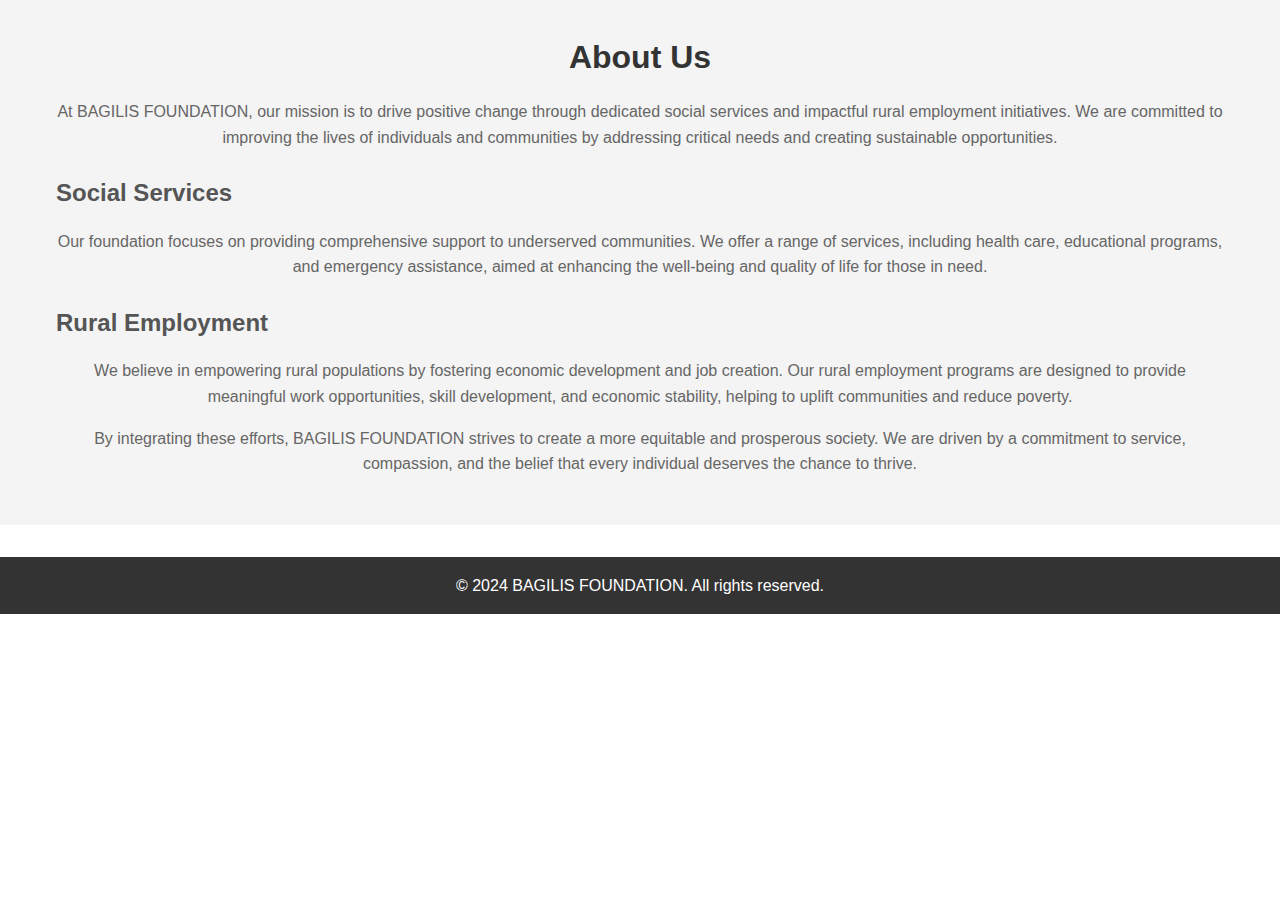
<file: Bagilis Foundation/about.html>
<!DOCTYPE html>
<html lang="en">
<head>
    <meta charset="UTF-8">
    <meta name="viewport" content="width=device-width, initial-scale=1.0">
    <title>About Us - BAGILIS FOUNDATION</title>
    <link rel="stylesheet" href="about.css">
</head>
<body>
    <section id="about" class="about-section">
        <div class="container">
            <h1>About Us</h1>
            <p>
                At BAGILIS FOUNDATION, our mission is to drive positive change through dedicated social services and impactful rural employment initiatives. We are committed to improving the lives of individuals and communities by addressing critical needs and creating sustainable opportunities.
            </p>
            <h2>Social Services</h2>
            <p>
                Our foundation focuses on providing comprehensive support to underserved communities. We offer a range of services, including health care, educational programs, and emergency assistance, aimed at enhancing the well-being and quality of life for those in need.
            </p>
            <h2>Rural Employment</h2>
            <p>
                We believe in empowering rural populations by fostering economic development and job creation. Our rural employment programs are designed to provide meaningful work opportunities, skill development, and economic stability, helping to uplift communities and reduce poverty.
            </p>
            <p>
                By integrating these efforts, BAGILIS FOUNDATION strives to create a more equitable and prosperous society. We are driven by a commitment to service, compassion, and the belief that every individual deserves the chance to thrive.
            </p>
        </div>
    </section>

    <footer>
        <p>&copy; 2024 BAGILIS FOUNDATION. All rights reserved.</p>
    </footer>

    <script src="about.js"></script>
</body>
</html>
</file>
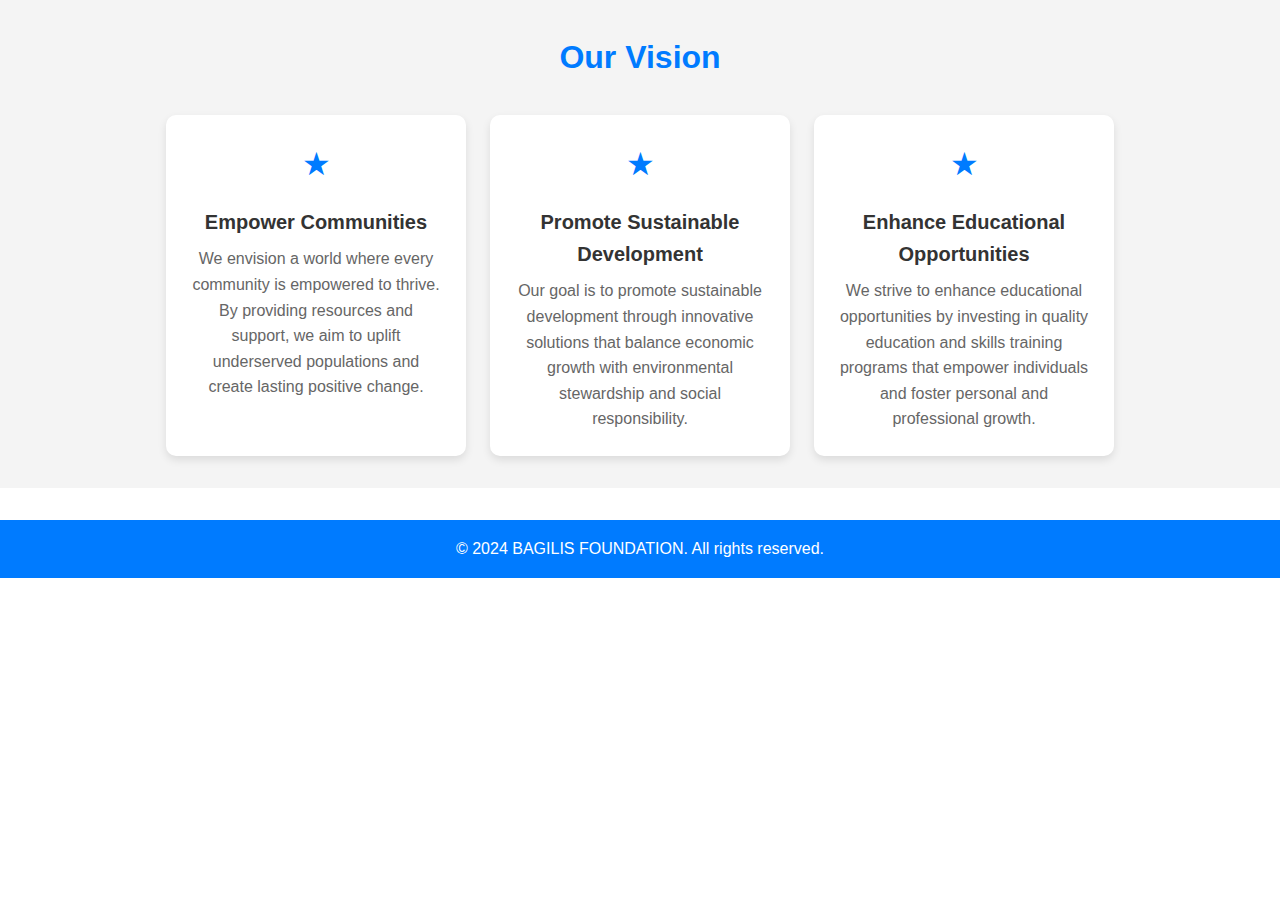
<file: Bagilis Foundation/ourvision.html>
<!DOCTYPE html>
<html lang="en">
<head>
    <meta charset="UTF-8">
    <meta name="viewport" content="width=device-width, initial-scale=1.0">
    <title>Our Vision - BAGILIS FOUNDATION</title>
    <link rel="stylesheet" href="ourvision.css">
</head>
<body>
    <section id="vision" class="vision-section">
        <div class="container">
            <h1>Our Vision</h1>
            <div class="vision-content">
                <div class="vision-item">
                    <div class="vision-icon">&#9733;</div>
                    <h2>Empower Communities</h2>
                    <p>
                        We envision a world where every community is empowered to thrive. By providing resources and support, we aim to uplift underserved populations and create lasting positive change.
                    </p>
                </div>
                <div class="vision-item">
                    <div class="vision-icon">&#9733;</div>
                    <h2>Promote Sustainable Development</h2>
                    <p>
                        Our goal is to promote sustainable development through innovative solutions that balance economic growth with environmental stewardship and social responsibility.
                    </p>
                </div>
                <div class="vision-item">
                    <div class="vision-icon">&#9733;</div>
                    <h2>Enhance Educational Opportunities</h2>
                    <p>
                        We strive to enhance educational opportunities by investing in quality education and skills training programs that empower individuals and foster personal and professional growth.
                    </p>
                </div>
            </div>
        </div>
    </section>

    <footer>
        <p>&copy; 2024 BAGILIS FOUNDATION. All rights reserved.</p>
    </footer>

    <script src="ourvision.js"></script>
</body>
</html>
</file>
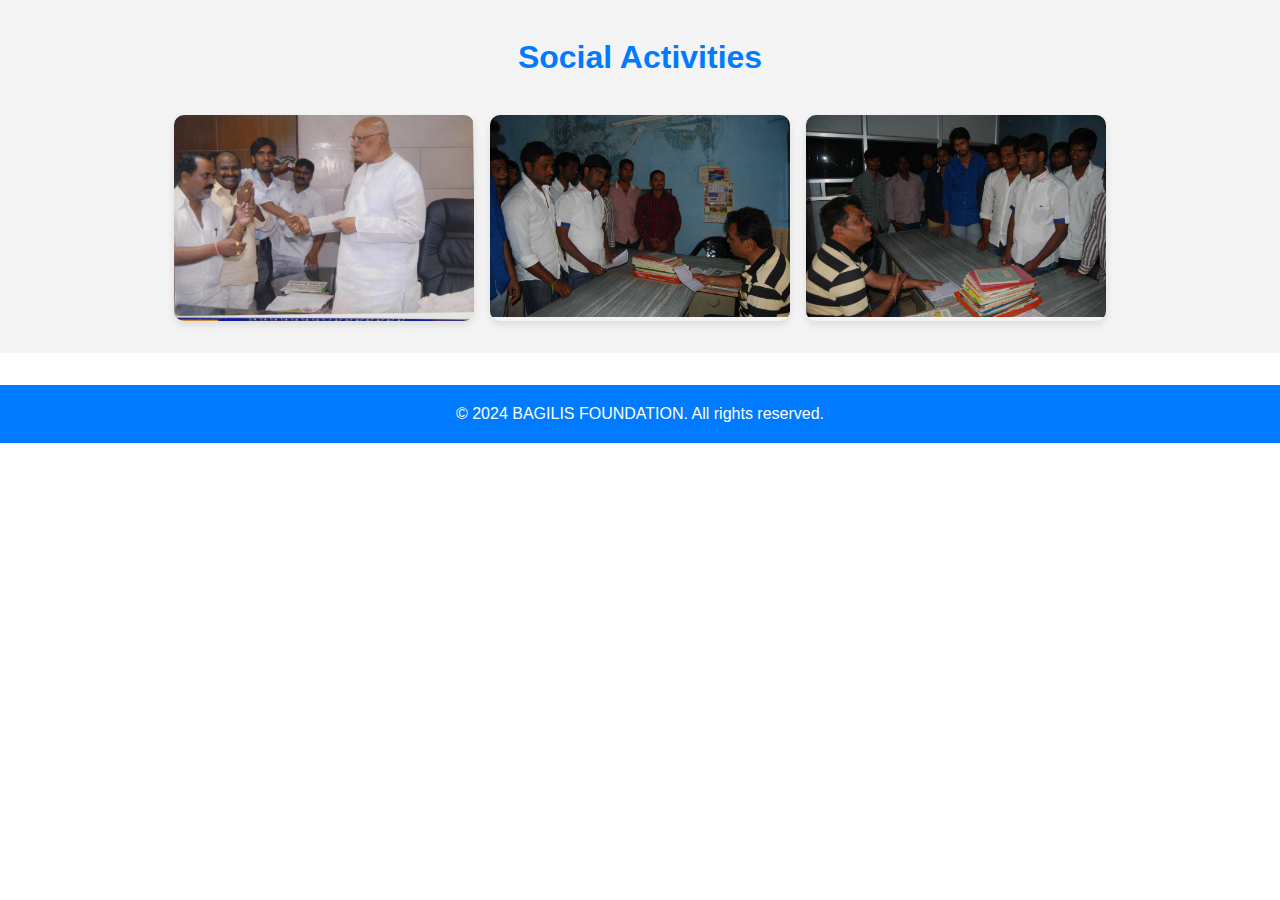
<file: Bagilis Foundation/rural.html>
<!DOCTYPE html>
<html lang="en">
<head>
    <meta charset="UTF-8">
    <meta name="viewport" content="width=device-width, initial-scale=1.0">
    <title>Social Activities - BAGILIS FOUNDATION</title>
    <link rel="stylesheet" href="rural.css">
</head>
<body>
    <section id="social-activities" class="social-activities-section">
        <div class="container">
            <h1>Social Activities</h1>
            <div class="activities-grid">
                <div class="activity-item">
                    <img src="./gallery_images/meetups/meetup_2.jpg" alt="Community Event 1" class="activity-image">
                    <div class="activity-overlay">
                        <div class="activity-text">
                            <h2>Community Clean-Up</h2>
                            <p>Our volunteers organize regular community clean-ups to maintain a healthy environment and promote civic responsibility.</p>
                        </div>
                    </div>
                </div>
                <div class="activity-item">
                    <img src="./gallery_images/meetups/meetup_6.jpg" alt="Community Event 2" class="activity-image">
                    <div class="activity-overlay">
                        <div class="activity-text">
                            <h2>Health Awareness Camp</h2>
                            <p>We conduct health awareness camps to educate the community about essential health practices and provide free health screenings.</p>
                        </div>
                    </div>
                </div>
                <div class="activity-item">
                    <img src="./gallery_images/meetups/meetup_8.jpg" alt="Community Event 3" class="activity-image">
                    <div class="activity-overlay">
                        <div class="activity-text">
                            <h2>Education Workshops</h2>
                            <p>Our education workshops focus on skill development and providing educational resources to underprivileged children and adults.</p>
                        </div>
                    </div>
                </div>
            </div>
        </div>
    </section>

    <footer>
        <p>&copy; 2024 BAGILIS FOUNDATION. All rights reserved.</p>
    </footer>

    <script src="rural.js"></script>
</body>
</html>
</file>
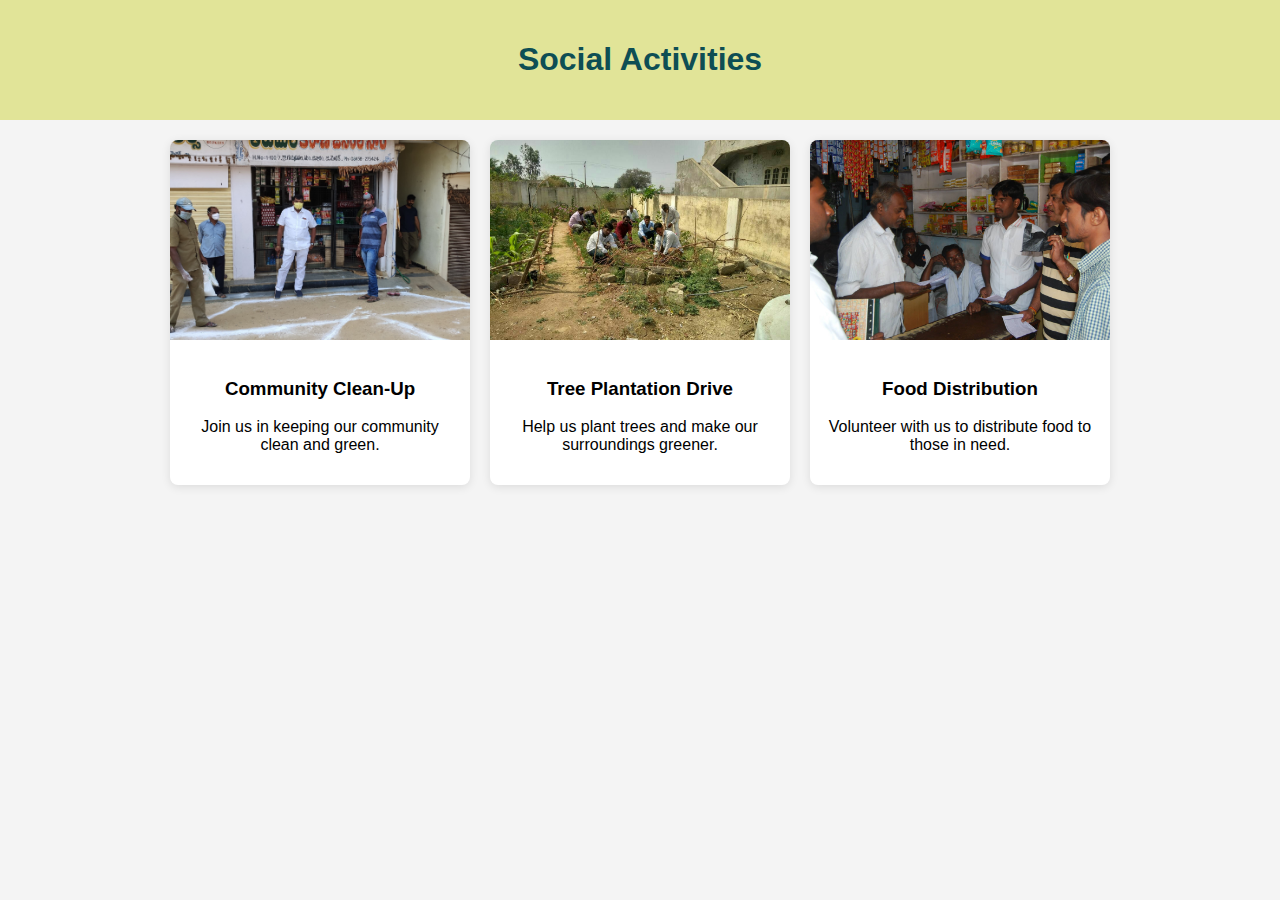
<file: Bagilis Foundation/social.html>
<!DOCTYPE html>
<html lang="en">
<head>
    <meta charset="UTF-8">
    <meta http-equiv="X-UA-Compatible" content="IE=edge">
    <meta name="viewport" content="width=device-width, initial-scale=1.0">
    <title>Social Activities</title>
    <link rel="stylesheet" href="social.css">
</head>
<body>

    <header class="header">
        <h1>Social Activities</h1>
    </header>

    <section class="activities-section">
        <div class="activity-card" onclick="showDetails('activity1')">
            <img src="./gallery_images/Covid/covid_2.jpg" alt="Activity 1">
            <div class="activity-info">
                <h3>Community Clean-Up</h3>
                <p>Join us in keeping our community clean and green.</p>
            </div>
        </div>
        <div class="activity-card" onclick="showDetails('activity2')">
            <img src="./gallery_images/meetups/meetup_9.jpg" alt="Activity 2">
            <div class="activity-info">
                <h3>Tree Plantation Drive</h3>
                <p>Help us plant trees and make our surroundings greener.</p>
            </div>
        </div>
        <div class="activity-card" onclick="showDetails('activity3')">
            <img src="./gallery_images/meetups/meetup_7.jpg" alt="Activity 3">
            <div class="activity-info">
                <h3>Food Distribution</h3>
                <p>Volunteer with us to distribute food to those in need.</p>
            </div>
        </div>
    </section>

    <div id="popup" class="popup">
        <div class="popup-content">
            <span class="close" onclick="closePopup()">&times;</span>
            <h2 id="popupTitle"></h2>
            <p id="popupDescription"></p>
        </div>
    </div>

    <script src="social.js"></script>
</body>
</html>
</file>
<file: Bagilis Foundation/social.css>
body {
    font-family: Arial, sans-serif;
    margin: 0;
    padding: 0;
    background-color: #f4f4f4;
}

.header {
    background-color: #e1e498;
    color: rgb(14, 78, 84);
    padding: 20px;
    text-align: center;
}

.activities-section {
    display: flex;
    flex-wrap: wrap;
    justify-content: center;
    gap: 20px;
    padding: 20px;
}

.activity-card {
    background: white;
    border-radius: 8px;
    overflow: hidden;
    width: 300px;
    box-shadow: 0 2px 10px rgba(0, 0, 0, 0.1);
    cursor: pointer;
    transition: transform 0.3s;
}

.activity-card:hover {
    transform: scale(1.05);
}

.activity-card img {
    width: 100%;
    height: 200px;
    object-fit: cover;
}

.activity-info {
    padding: 15px;
    text-align: center;
}

.popup {
    display: none;
    position: fixed;
    top: 0;
    left: 0;
    width: 100%;
    height: 100%;
    background: rgba(0, 0, 0, 0.5);
    justify-content: center;
    align-items: center;
}

.popup-content {
    background: white;
    padding: 20px;
    border-radius: 8px;
    max-width: 500px;
    width: 90%;
    text-align: center;
    position: relative;
}

.close {
    position: absolute;
    top: 10px;
    right: 15px;
    font-size: 20px;
    cursor: pointer;
}

@media (max-width: 600px) {
    .activities-section {
        flex-direction: column;
        align-items: center;
    }
}
</file>
<file: Bagilis Foundation/about.css>
/* General Reset and Font Settings */
* {
    margin: 0;
    padding: 0;
    box-sizing: border-box;
    font-family: Arial, sans-serif;
}

body {
    line-height: 1.6;
}

/* About Section */
.about-section {
    padding: 2rem;
    background-color: #f4f4f4;
}

.about-section h1 {
    font-size: 2rem;
    margin-bottom: 1rem;
    text-align: center;
    color: #333;
    transition: color 0.3s ease;
}

.about-section h1:hover {
    color: #007bff; /* Hover color change */
}

.about-section h2 {
    font-size: 1.5rem;
    margin-top: 1.5rem;
    color: #555;
    transition: color 0.3s ease;
}

.about-section h2:hover {
    color: #007bff; /* Hover color change */
}

.about-section p {
    margin: 1rem 0;
    line-height: 1.6;
    color: #666;
    text-align: center;
    transition: color 0.3s ease;
}

.about-section p:hover {
    color: #333; /* Hover color change */
}

/* Container for Responsive Layout */
.container {
    max-width: 1200px;
    margin: 0 auto;
    padding: 0 1rem;
}

/* Footer Styles */
footer {
    padding: 1rem;
    background-color: #333;
    color: white;
    text-align: center;
    margin-top: 2rem;
}

footer p {
    margin: 0;
}

/* Responsive Design */
@media (max-width: 768px) {
    .about-section h1 {
        font-size: 1.5rem;
    }

    .about-section h2 {
        font-size: 1.2rem;
    }

    .about-section p {
        font-size: 0.9rem;
    }
}

@media (max-width: 480px) {
    .about-section h1 {
        font-size: 1.2rem;
    }

    .about-section h2 {
        font-size: 1rem;
    }

    .about-section p {
        font-size: 0.8rem;
    }
}
</file>
<file: Bagilis Foundation/ourvision.css>
/* General Reset and Font Settings */
* {
    margin: 0;
    padding: 0;
    box-sizing: border-box;
    font-family: Arial, sans-serif;
}

body {
    line-height: 1.6;
}

/* Vision Section */
.vision-section {
    padding: 2rem;
    background-color: #f4f4f4;
}

.vision-section h1 {
    font-size: 2rem;
    text-align: center;
    margin-bottom: 2rem;
    color: #007bff;
    transition: color 0.3s ease;
}

.vision-section h1:hover {
    color: #0056b3;
}

.vision-content {
    display: flex;
    flex-wrap: wrap;
    justify-content: center;
    gap: 1.5rem;
}

.vision-item {
    background: white;
    border-radius: 10px;
    box-shadow: 0 4px 8px rgba(0, 0, 0, 0.1);
    padding: 1.5rem;
    width: 300px;
    text-align: center;
    transition: transform 0.3s ease, box-shadow 0.3s ease;
}

.vision-item:hover {
    transform: translateY(-10px);
    box-shadow: 0 8px 16px rgba(0, 0, 0, 0.2);
}

.vision-icon {
    font-size: 2rem;
    color: #007bff;
    margin-bottom: 1rem;
}

.vision-item h2 {
    font-size: 1.25rem;
    color: #333;
    margin-bottom: 0.5rem;
}

.vision-item p {
    color: #666;
}

/* Footer Styles */
footer {
    padding: 1rem;
    background-color: #007bff;
    color: white;
    text-align: center;
    margin-top: 2rem;
}

footer p {
    margin: 0;
}

/* Responsive Design */
@media (max-width: 768px) {
    .vision-item {
        width: 100%;
    }

    .vision-section h1 {
        font-size: 1.5rem;
    }
}

@media (max-width: 480px) {
    .vision-section h1 {
        font-size: 1.2rem;
    }
}
</file>
<file: Bagilis Foundation/rural.css>
/* General Reset and Font Settings */
* {
    margin: 0;
    padding: 0;
    box-sizing: border-box;
    font-family: Arial, sans-serif;
}

body {
    line-height: 1.6;
}

/* Social Activities Section */
.social-activities-section {
    padding: 2rem;
    background-color: #f4f4f4;
}

.social-activities-section h1 {
    font-size: 2rem;
    text-align: center;
    margin-bottom: 2rem;
    color: #007bff;
    transition: color 0.3s ease;
}

.social-activities-section h1:hover {
    color: #0056b3;
}

.activities-grid {
    display: flex;
    flex-wrap: wrap;
    gap: 1rem;
    justify-content: center;
}

.activity-item {
    position: relative;
    overflow: hidden;
    border-radius: 10px;
    width: 300px;
    box-shadow: 0 4px 8px rgba(0, 0, 0, 0.1);
}

.activity-image {
    width: 100%;
    height: auto;
    display: block;
}

.activity-overlay {
    position: absolute;
    top: 0;
    left: 0;
    right: 0;
    bottom: 0;
    background: rgba(0, 0, 0, 0.6);
    color: white;
    opacity: 0;
    transition: opacity 0.3s ease;
    display: flex;
    align-items: center;
    justify-content: center;
    padding: 1rem;
    text-align: center;
}

.activity-item:hover .activity-overlay {
    opacity: 1;
}

.activity-text h2 {
    font-size: 1.25rem;
    margin-bottom: 0.5rem;
}

.activity-text p {
    font-size: 1rem;
}

/* Footer Styles */
footer {
    padding: 1rem;
    background-color: #007bff;
    color: white;
    text-align: center;
    margin-top: 2rem;
}

footer p {
    margin: 0;
}

/* Responsive Design */
@media (max-width: 768px) {
    .activity-item {
        width: 100%;
    }
}

@media (max-width: 480px) {
    .social-activities-section h1 {
        font-size: 1.5rem;
    }

    .activity-text h2 {
        font-size: 1rem;
    }

    .activity-text p {
        font-size: 0.875rem;
    }
}
</file>
